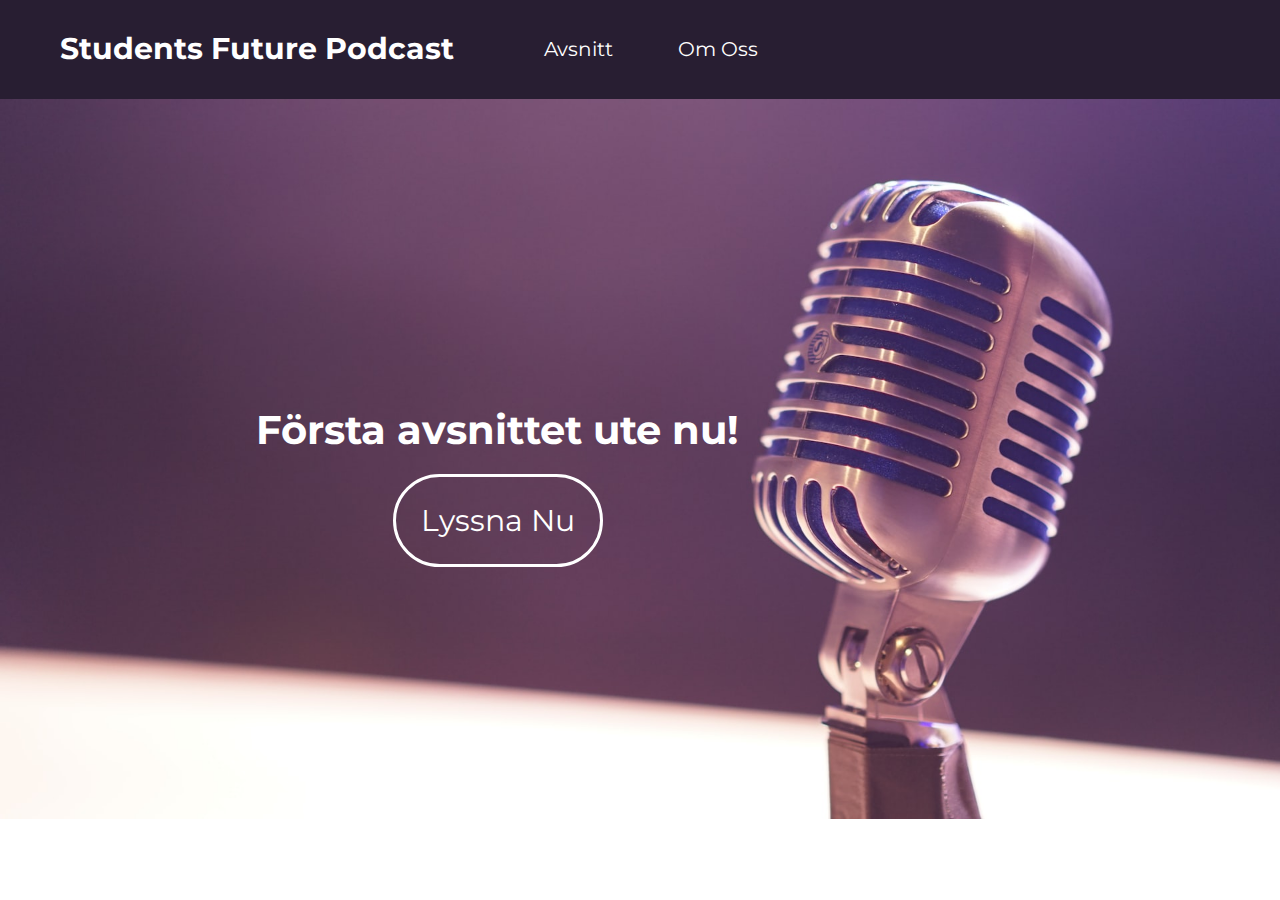
<file: index.html>
<!DOCTYPE html>
<html lang="en">

<head>
    <meta charset="UTF-8">
    <meta http-equiv="X-UA-Compatible" content="IE=edge">
    <meta name="viewport" content="width=device-width, initial-scale=1.0">
    <title>Students Future Podcast</title>
    <link rel="stylesheet" href="styles.css">
</head>

<body>
    <div class="container">
        <header>
            <a href="index.html">
                <h1>
                    Students Future Podcast
                </h1>
            </a>
            <nav>
                <ul>
                    <li><a href="pages/avsnitt.html">Avsnitt</a></li>
                    <li><a href="pages/om_oss.html">Om Oss</a></li>
                </ul>
            </nav>
        </header>
    </div>

    <div class="background">
        <img src="img/background.jpg" alt="">
    </div>

    <div class="listen_now">
        <p>Första avsnittet ute nu!</p>
        <input type="button" onclick="window.location.href = 'pages/avsnitt_1.html'" value="Lyssna Nu">
    </div>
    <script src="script.js"></script>
</body>

</html>
</file>
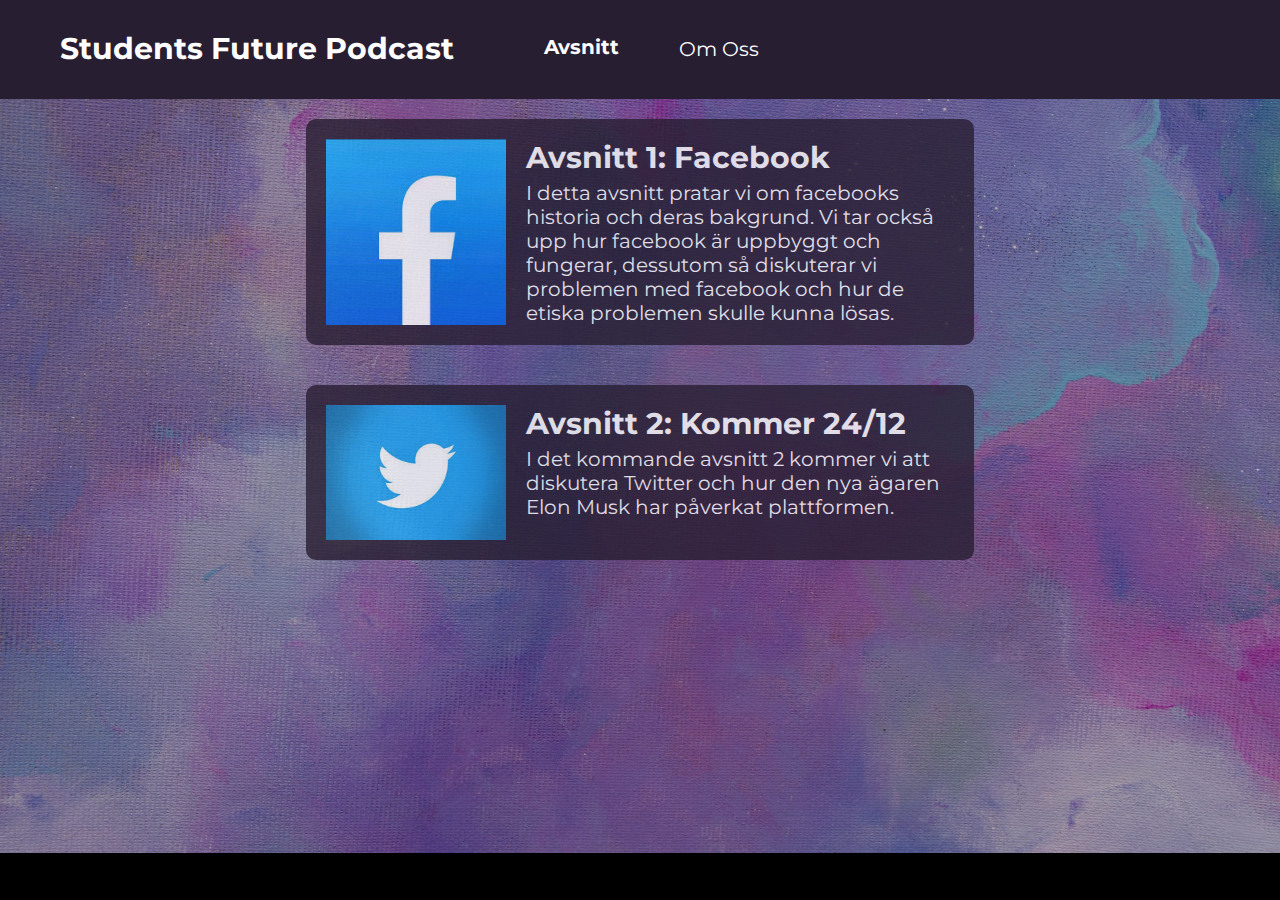
<file: pages/avsnitt.html>
<!DOCTYPE html>
<html lang="en">

<head>
    <meta charset="UTF-8">
    <meta http-equiv="X-UA-Compatible" content="IE=edge">
    <meta name="viewport" content="width=device-width, initial-scale=1.0">
    <title>Avsnitt</title>
    <link rel="stylesheet" href="../styles.css">
</head>

<body id="episode_body">
    <div class="container">
        <header>
            <a href="../index.html">
                <h1>
                    Students Future Podcast
                </h1>
            </a>
            <h2>
                <a href="avsnitt.html">Avsnitt</a>
            </h2>
            <nav>
                <ul>
                    <li><a href="om_oss.html">Om Oss</a></li>
                </ul>
            </nav>
        </header>
    </div>
    <div class="background" id="episode_background">
        <img src="../img/episodes_background.jpg" alt="">
    </div>
    <div class="feed">
        <div class="episode">
            <img src="../img/facebook.jpg" alt="">
            <div>
                <a href="avsnitt_1.html">
                    <h2>Avsnitt 1: Facebook</h2>
                </a>
                <p>
                    I detta avsnitt pratar vi om facebooks historia och deras bakgrund. Vi tar också upp hur facebook är
                    uppbyggt och fungerar, dessutom så diskuterar vi problemen med facebook och hur de etiska problemen
                    skulle kunna lösas.
                </p>
            </div>
        </div>
        <div class="episode">
            <img src="../img/twitter.jpg" alt="">
            <div>
                <h2>Avsnitt 2: Kommer 24/12</h2>
                I det kommande avsnitt 2 kommer vi att diskutera Twitter och hur den nya ägaren Elon Musk har påverkat
                plattformen.
            </div>
        </div>
    </div>
</body>

</html>
</file>
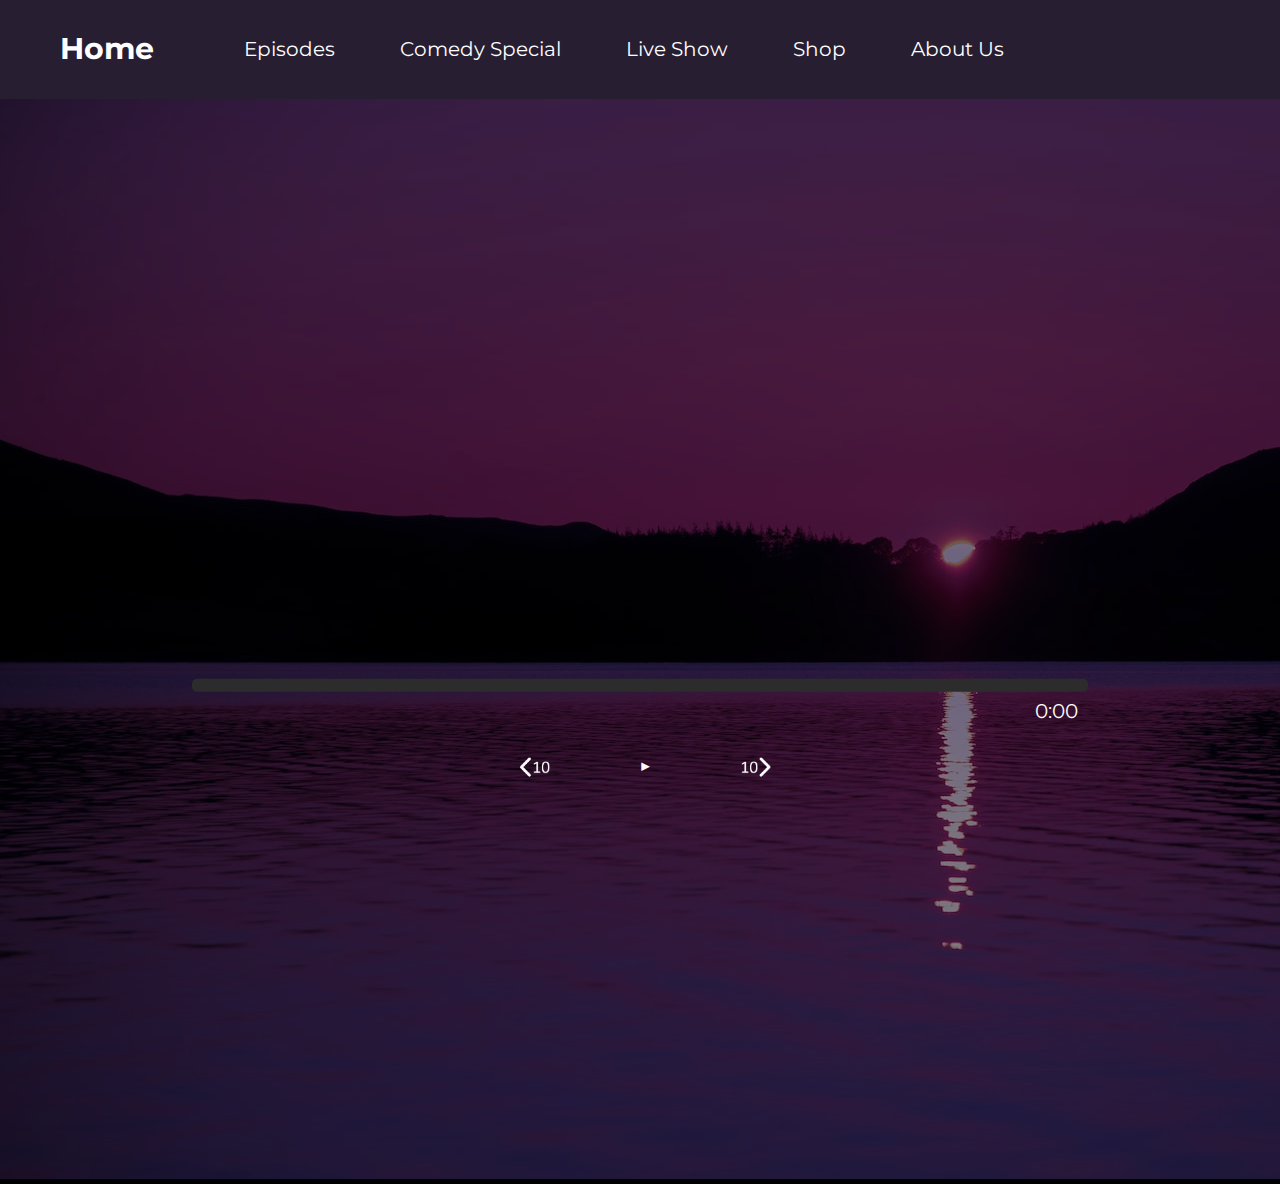
<file: pages/episode_one.html>
<!DOCTYPE html>
<html lang="en">

<head>
    <meta charset="UTF-8">
    <meta http-equiv="X-UA-Compatible" content="IE=edge">
    <meta name="viewport" content="width=device-width, initial-scale=1.0">
    <title>Episode one</title>
    <link rel="stylesheet" href="../styles.css">
</head>

<body style="scroll:'no'; overflow: hidden; background-color: black;">
    <div class="container">
        <header>
                <a href="../index.html">
                    <h1> Home</h1>
                </a>
            <nav>
                <ul>
                    <li><a href="#">Episodes</a></li>
                    <li><a href="#">Comedy Special</a></li>
                    <li><a href="#">Live Show</a></li>
                    <li><a href="#">Shop</a></li>
                    <li><a href="#">About Us</a></li>
                </ul>
            </nav>
            <div style="content:'';"></div>
        </header>
    </div>
    <div class="mic">
        <img src="../img/video_player.jpg" alt="" style="opacity: 0.5;">
    </div>

    <div class="player">
        <audio class="audio" src="https://www.soundhelix.com/examples/mp3/SoundHelix-Song-1.mp3"></audio>
        <button class="backward_btn" name="skip"><img src="../img/skip_back.png" alt=""></button>
        <button class="play_pause_btn">&#9654;</button>
        <button class="forward_btn" name="skip"><img src="../img/skip_forward.png" alt=""></button>
    </div>
    <div class="time_bar" id="show_time">
        <div class="time_display">&nbsp;</div>
        <span class="time">0:00</span>
    </div>


    <script src="../script.js"></script>
</body>

</html>
</file>
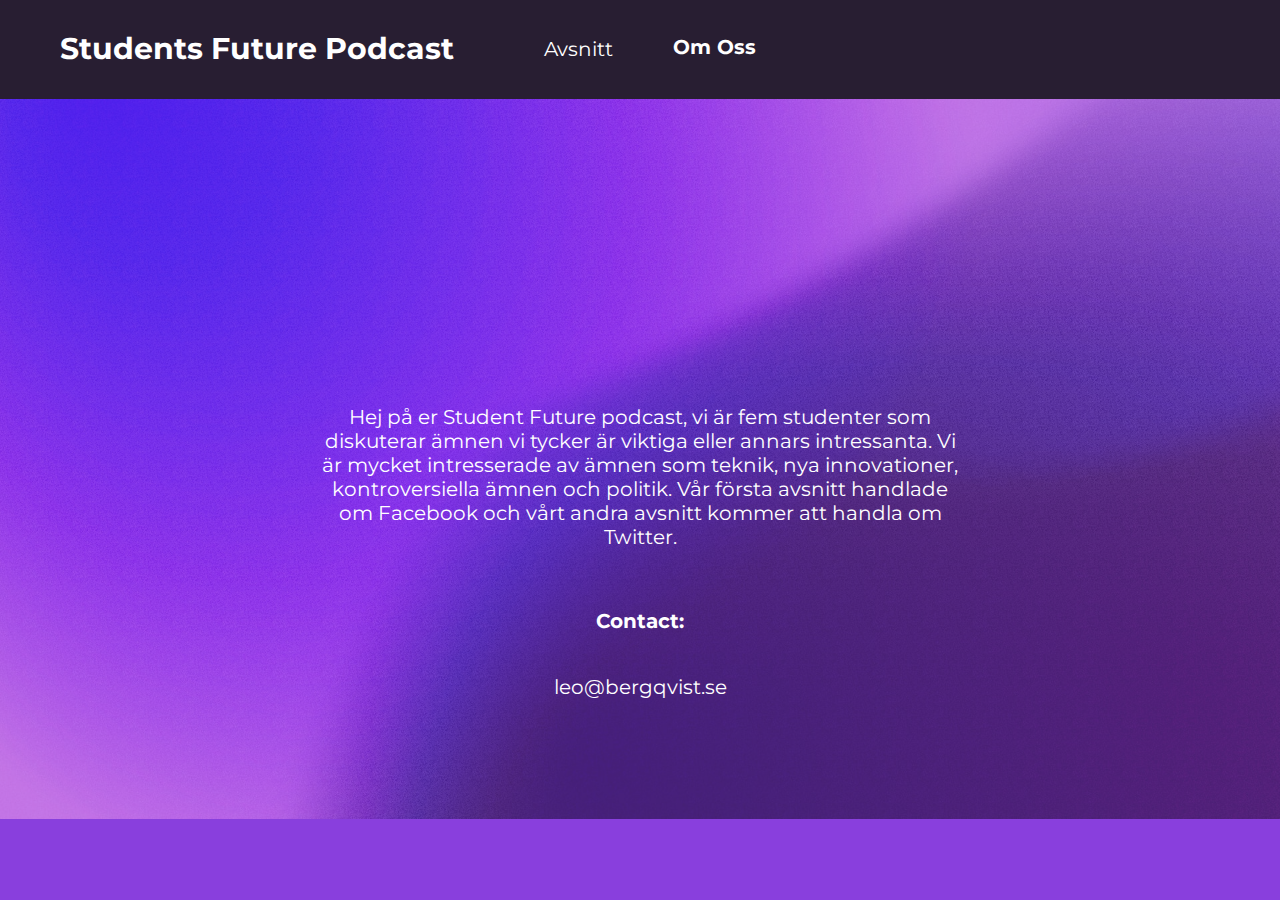
<file: pages/om_oss.html>
<!DOCTYPE html>
<html lang="en">

<head>
    <meta charset="UTF-8">
    <meta http-equiv="X-UA-Compatible" content="IE=edge">
    <meta name="viewport" content="width=device-width, initial-scale=1.0">
    <title>Om oss</title>
    <link rel="stylesheet" href="../styles.css">
</head>

<body id="purple_background">
    <div class="container">
        <header>
            <a href="../index.html">
                <h1>
                    Students Future Podcast
                </h1>
            </a>
            <nav>
                <ul>
                    <li><a href="avsnitt.html">Avsnitt</a></li>
                </ul>
            </nav>
            <h2>
                <a href="om_oss.html">Om Oss</a>
            </h2>
        </header>
    </div>
    <div class="background">
        <img src="../img/about_us_background.jpg" alt="" id="about_us_background">
    </div>
    <div class="about">
        <p>
            Hej på er Student Future podcast, vi är fem studenter som diskuterar ämnen vi tycker är viktiga eller annars
            intressanta. Vi är mycket intresserade av ämnen som teknik, nya innovationer, kontroversiella ämnen och politik.
            Vår första avsnitt handlade om Facebook och vårt andra avsnitt kommer att handla om Twitter.
        </p>
        <h3>
            Contact:
        </h3>
        <p>leo@bergqvist.se</p>
    </div>
</body>

</html>
</file>
<file: styles.css>
@import url('https://fonts.googleapis.com/css2?family=Montserrat:ital,wght@0,500;0,700;0,800;0,900;1,500&display=swap');

* {
    margin: 0px;
    padding: 0px;
    font-size: 20px;
    color: white;
    font-family: 'Montserrat', sans-serif;
}

body {
    overflow: hidden;
}

header {
    display: flex;
    justify-content: flex-start;
    align-items: center;
    padding: 10px 0;
    background-color: rgb(40, 30, 50);
}

li,
a {
    display: inline-block;
    list-style-type: none;
}

a {
    text-decoration: none;
    transition: font-size 500ms;
    margin: 10px 30px;
}

nav ul li::after,
h1::after,
h3::after {
    content: "";
    width: 0%;
    height: 2px;
    background: white;
    display: block;
    margin: auto;
    transition: 500ms;
}

nav ul li:hover::after,
h1:hover::after,
h3:hover::after {
    width: 100%;
}

h1 {
    float: left;
    font-size: 30px;
    margin: 10px 30px;
    transition: font-size 500ms;
}

/* Home page */
.background img {
    height: auto;
    width: 100%;
}

.listen_now {
    position: absolute;
    top: 45vh;
    left: 20%;
    flex-direction: column;
    text-align: center;
    align-items: center;
    align-content: center;
}

.listen_now p {
    font-weight: bold;
    font-size: 40px;
}

input {
    font-size: 30px;
    margin-top: 20px;
    background: none;
    padding: 25px;
    border-radius: 50px;
    border: 3px solid;
    cursor: pointer;
    transition: 0.5s;
}

input:hover {
    transform: scale(1.1);
}



/* Audio player */
#audio_player_background {
    background-color: black;
}

.podcast_title {
    transform: translate(-50%);
    position: absolute;
    top: 50vh;
    left: 50%;
}

.player {
    position: absolute;
    transform: translate(-50%, -50%);
    display: flex;
    justify-content: space-evenly;
    left: 50%;
    top: 85vh;
    width: 400px;
    height: 50px;
    color: #fff;
    padding: 10px;
}

audio {
    width: 100%;
    height: 100%;
}

button {
    background: none;
    border: none;
    color: #fff;
    padding: 5px 10px;
    margin-left: 10px;
    cursor: pointer;
}

.time_bar {
    position: absolute;
    transform: translate(-50%, -50%);
    left: 50%;
    top: 75vh;
    width: 70%;
    height: 12.5px;
    background-color: rgb(44, 44, 44);
    margin-top: 10px;
    border-radius: 5px;
}

.time_bar .progress {
    position: absolute;
    left: -1px;
    top: 0;
    height: 100%;
    border-radius: 5px;
    background-color: #fff;
}

#show_time {
    display: flex;
    justify-content: space-between;
}

.time {
    float: right;
    margin-right: 10px;
    margin-top: 20px;
}

.time_display {
    margin-left: 10px;
    margin-top: 20px;
}

button img {
    transform: translateY(25%);
    width: 30px;
    height: auto;
}

/* About us */
.about {
    position: absolute;
    transform: translate(-50%);
    left: 50%;
    top: 45vh;
    display: flex;
    flex-direction: column;
    text-align: center;
}

.about h3 {
    margin-top: 60px;
    margin-bottom: 40px;
}

.about h3:hover::after {
    width: 0;
}

#purple_background {
    background-color: rgb(137, 63, 221);
}

#about_us_background {
    opacity: 0.5;
}

/* Episodes */
#episode_body {
    overflow-x: hidden;
    background-color: black;
}

#episode_background {
    position: fixed;
    top: 0;
    z-index: -999;
    opacity: 0.7;
}

.feed {
    transform: translateX(-50%);
    left: 50%;
    width: 70%;
    position: relative;
    display: flex;
    flex-direction: column;
    align-items: center;
    align-content: center;
}

.episode {
    margin: 20px;
    background-color: rgb(40, 30, 50);
    border-radius: 10px;
    width: inherit;
    padding: 20px;
    display: flex;
    justify-content: space-between;
    opacity: 0.8;
}

.episode div {
    padding-left: 20px;
    display: flex;
    text-align: left;
    flex-direction: column;
}

.episode img {
    height: auto;
    width: 20vh;
}

.episode a{
    margin: 0;
}

h2 {
    padding-bottom: 5px;
    font-size: 30px;
}
</file>
